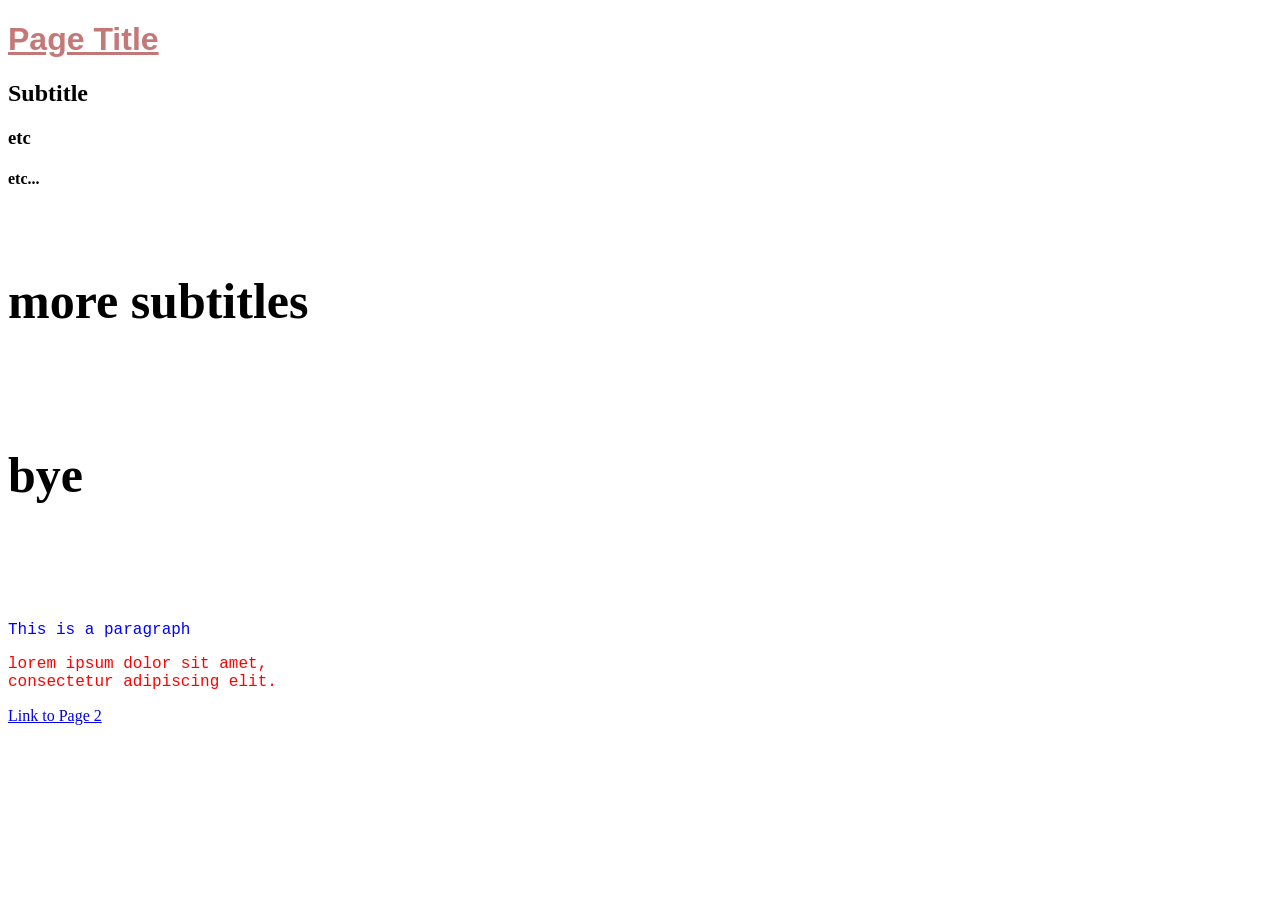
<file: index.html>
<!DOCTYPE html>
<html lang="en">
<head>
    <meta charset="UTF-8">
    <title>Class Example | Home</title>
    <link rel="stylesheet" href="styles/style.css">
    <style>
        p{
            color: blue;
        }
    </style>
</head>
<body>

    <!-- This is a comment -->
    <!-- 
        The following are heading elements, 
        of differing sizes 
    -->
    <h1 id="pageTitle" style="color:#950a0a8d;font-family:Arial, Helvetica, sans-serif;">Page Title</h1>
    <!-- 
        Attributes like the id and style can be used to alter how the element behaves.
        In this case, the id is used to create a unique element in this page which is then styled in a CSS file,
        while the style attribute is used to include inline styling to this element. 
    -->
    <h2>Subtitle</h2>
    <h3>etc</h3>
    <h4>etc...</h4>
    <h5 class="customClass">more subtitles</h5>
    <h6 class="customClass">bye</h6>
    <!-- Here the class attribute is used to apply a class which exists in our CSS file.-->

    <!-- The p element is used to create a paragraph on page.-->
    <p>This is a paragraph</p>

    <p style="color:red;">
        lorem ipsum dolor sit amet, <br> consectetur adipiscing elit.
    </p>


    <!-- The a element is used to create a link to other pages within the website -->
    <a href="2ndPage.html">Link to Page 2</a>
    
    
</body>
</html>
</file>
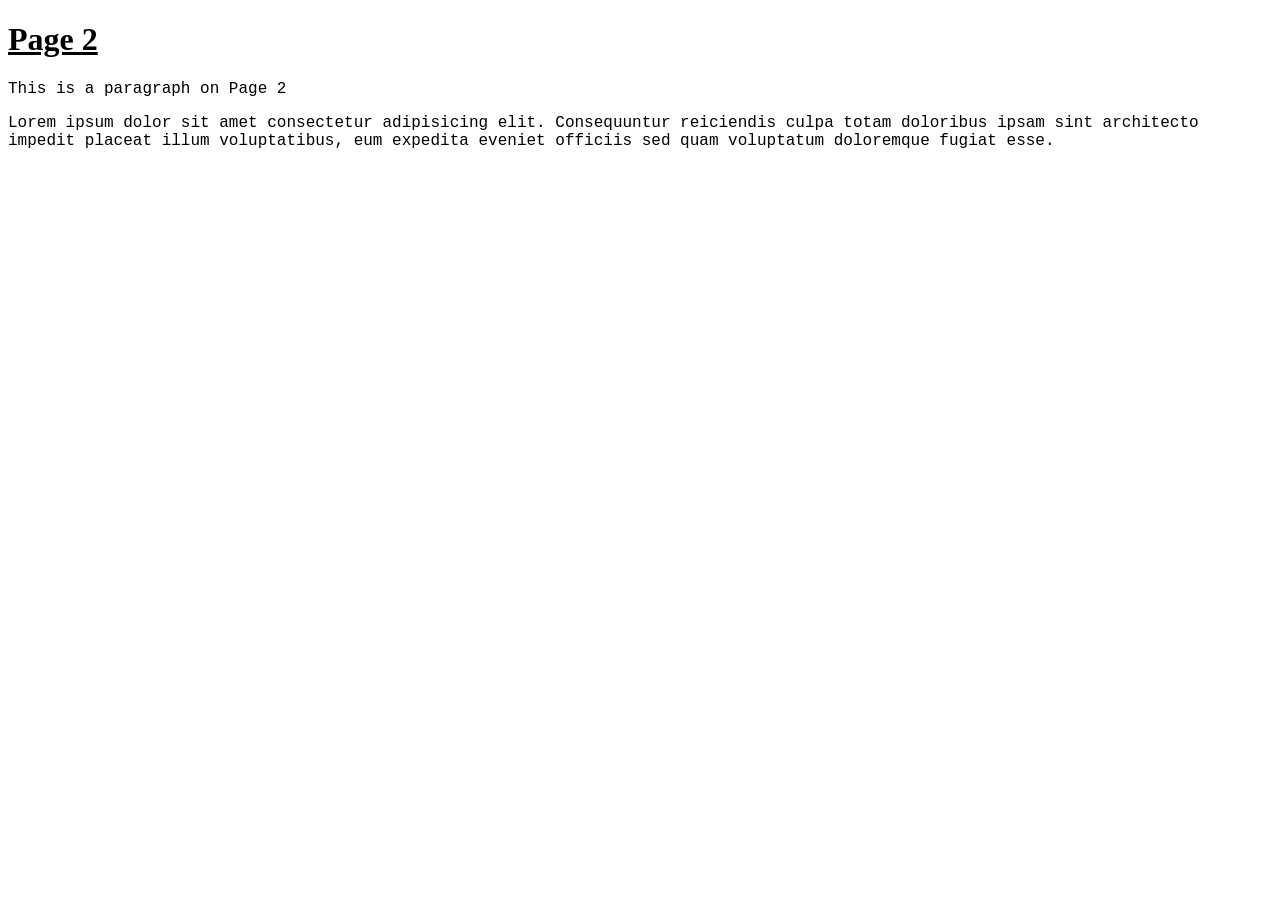
<file: 2ndPage.html>
<!DOCTYPE html>
<html lang="en">
<head>
    <meta charset="UTF-8">
    <meta name="viewport" content="width=device-width, initial-scale=1.0">
    <title>Class Example | Page 2</title>
    <!-- 
        The link element in the head is used to link to a CSS file to allow us to have a more organised project.
        HTML files should have only HTML, while CSS should be in CSS files. 
    -->
    <link rel="stylesheet" href="styles/style.css">
</head>
<body>
    <!-- An id cannot be used multiple times in the same HTML document, but can be used in different pages, allowing us to use the same styling for elements with the same id -->
    <h1 id="pageTitle">Page 2</h1>

    <p>This is a paragraph on Page 2</p>

    <p>Lorem ipsum dolor sit amet consectetur adipisicing elit. Consequuntur reiciendis culpa totam doloribus ipsam sint architecto impedit placeat illum voluptatibus, eum expedita eveniet officiis sed quam voluptatum doloremque fugiat esse.</p>
</body>
</html>
</file>
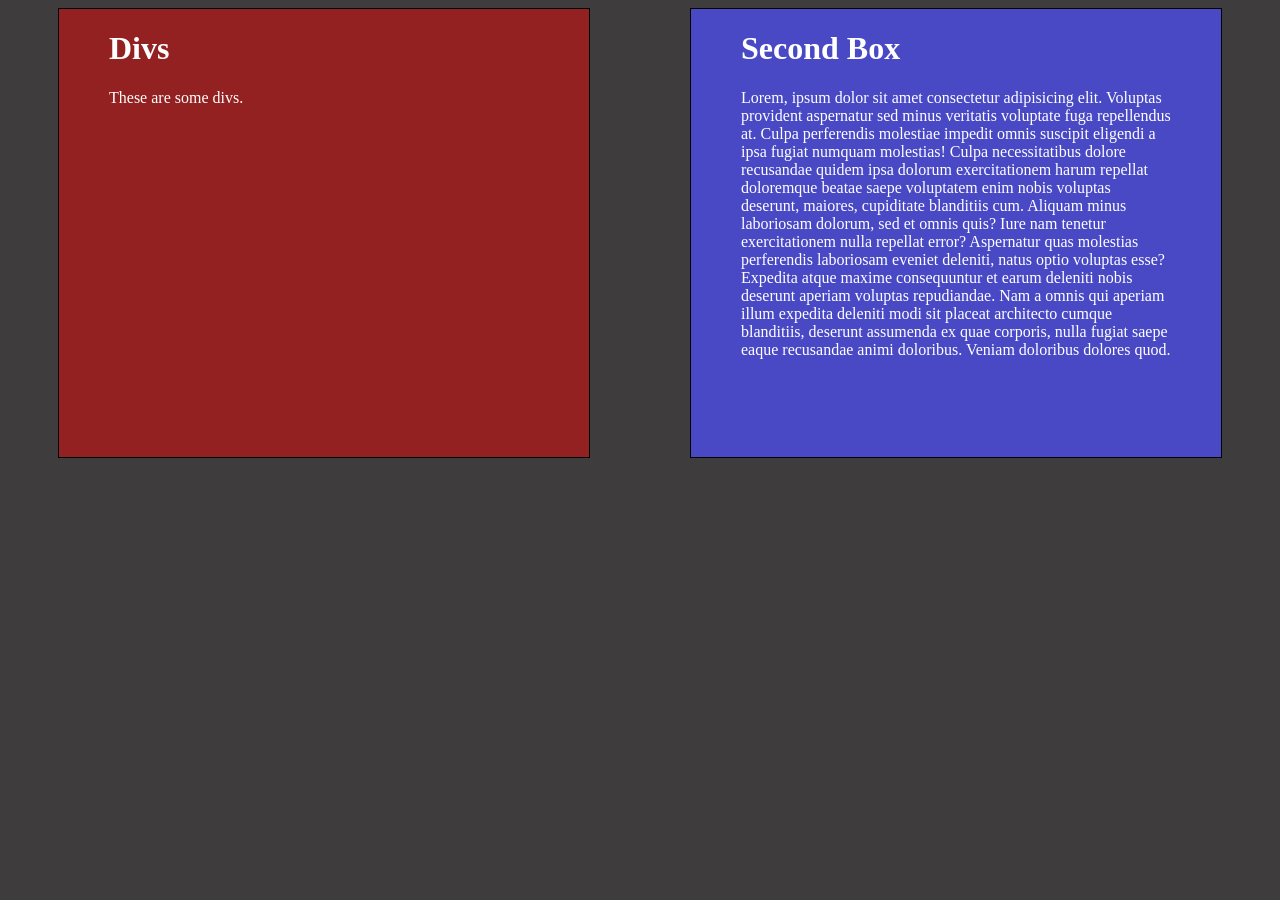
<file: divs.html>
<!DOCTYPE html>
<html lang="en">
<head>
    <meta charset="UTF-8">
    <meta name="viewport" content="width=device-width, initial-scale=1.0">
    <title>Divs | Layouts</title>
    <link rel="stylesheet" href="styles/divs.css">
</head>
<body>
    <!-- 
        Divs (or divisions) are used to group together HTML elements and apply styles or layout to them. 
        They are elements that can contain other elements, such as text, images, or other divs. 
    -->
    <div class="bigBox">
        <div class="smallBox red">
            <h1>Divs</h1>
            <p>These are some divs.</p>
        </div>

        <div class="smallBox blue">
            <h1>Second Box</h1>
            <p>Lorem, ipsum dolor sit amet consectetur adipisicing elit. Voluptas provident aspernatur sed minus veritatis voluptate fuga repellendus at. Culpa perferendis molestiae impedit omnis suscipit eligendi a ipsa fugiat numquam molestias!
            Culpa necessitatibus dolore recusandae quidem ipsa dolorum exercitationem harum repellat doloremque beatae saepe voluptatem enim nobis voluptas deserunt, maiores, cupiditate blanditiis cum. Aliquam minus laboriosam dolorum, sed et omnis quis?
            Iure nam tenetur exercitationem nulla repellat error? Aspernatur quas molestias perferendis laboriosam eveniet deleniti, natus optio voluptas esse? Expedita atque maxime consequuntur et earum deleniti nobis deserunt aperiam voluptas repudiandae.
            Nam a omnis qui aperiam illum expedita deleniti modi sit placeat architecto cumque blanditiis, deserunt assumenda ex quae corporis, nulla fugiat saepe eaque recusandae animi doloribus. Veniam doloribus dolores quod.
        </div>


    </div>

</body>
</html>
</file>
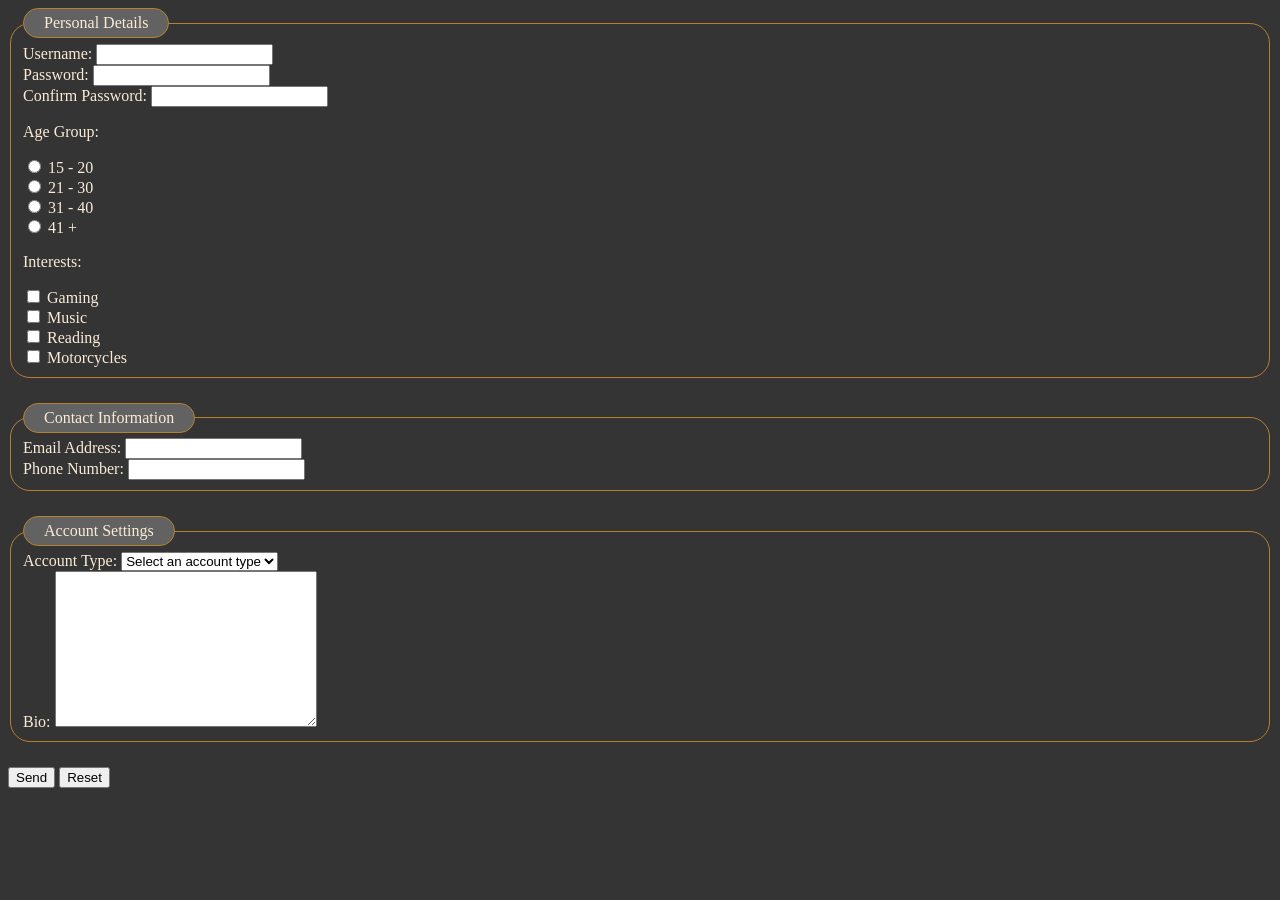
<file: forms.html>
<!DOCTYPE html>
<html lang="en">
<head>
    <meta charset="UTF-8">
    <meta name="viewport" content="width=device-width, initial-scale=1.0">
    <title>Forms</title>
    <link rel="stylesheet" href="styles/forms.css">
</head>
<body>
    
    <form action="mailto:asdf@qwerty.com" 
            method="post" 
            enctype="text/plain">
        <fieldset>
            <legend>Personal Details</legend>
            <div>
                <label for="username">Username:</label>
                <input type="text" name="username" id="username" required>
            </div>
            
            <div>
                <label for="password">Password:</label>
                <input type="password" name="password" id="password" required>
            </div>
            
            <div>
                <label for="confirm">Confirm Password:</label>
                <input type="password" name="confirm" id="confirm" required>
            </div>
            
            <div>
                <p>Age Group:</p>
                
                <input type="radio" name="age" id="age1" value="1">
                <label for="">15 - 20</label>
                <br>
                <input type="radio" name="age" id="age2" value="2">
                <label for="">21 - 30</label>
                <br>
                <input type="radio" name="age" id="age3" value="3">
                <label for="">31 - 40</label>
                <br>
                <input type="radio" name="age" id="age4" value="4">
                <label for="">41 +</label>
                
            </div>
            
            <div>
                <p>Interests:</p>
                
                <input type="checkbox" name="gaming" id="gaming">
                <label for="">Gaming</label>
                <br>
                <input type="checkbox" name="music" id="music">
                <label for="">Music</label>
                <br>
                <input type="checkbox" name="reading" id="reading">
                <label for="">Reading</label>
                <br>
                <input type="checkbox" name="motorcycles" id="motorcycles">
                <label for="">Motorcycles</label>
                <br>
                
                
                
            </div>
        </fieldset>

        <fieldset>
            <legend>Contact Information</legend>
            <div>
                <label for="email">Email Address:</label>
                <input type="email" name="email" id="email">
            </div>

            <div>
                <label for="phone">Phone Number:</label>
                <input type="tel" name="phone" id="phone">
            </div>
        </fieldset>

        <fieldset>
            <legend>Account Settings</legend>

            <div>
                <label for="accountType">Account Type:</label>
                <select name="accountType" id="accountType">
                    <option value="" disabled selected>Select an account type</option>
                    <option value="1">User</option>
                    <option value="2">Admin</option>
                </select>
            </div>

            <div>
                <label for="bio">Bio:</label>
                <textarea name="bio" id="bio"
                    cols="30" rows="10"></textarea>
            </div>

        </fieldset>
        
        <div>
            <button type="submit">Send</button>
            <button type="reset">Reset</button>
        </div>
        
    </form>
    
</body>
</html>
</file>
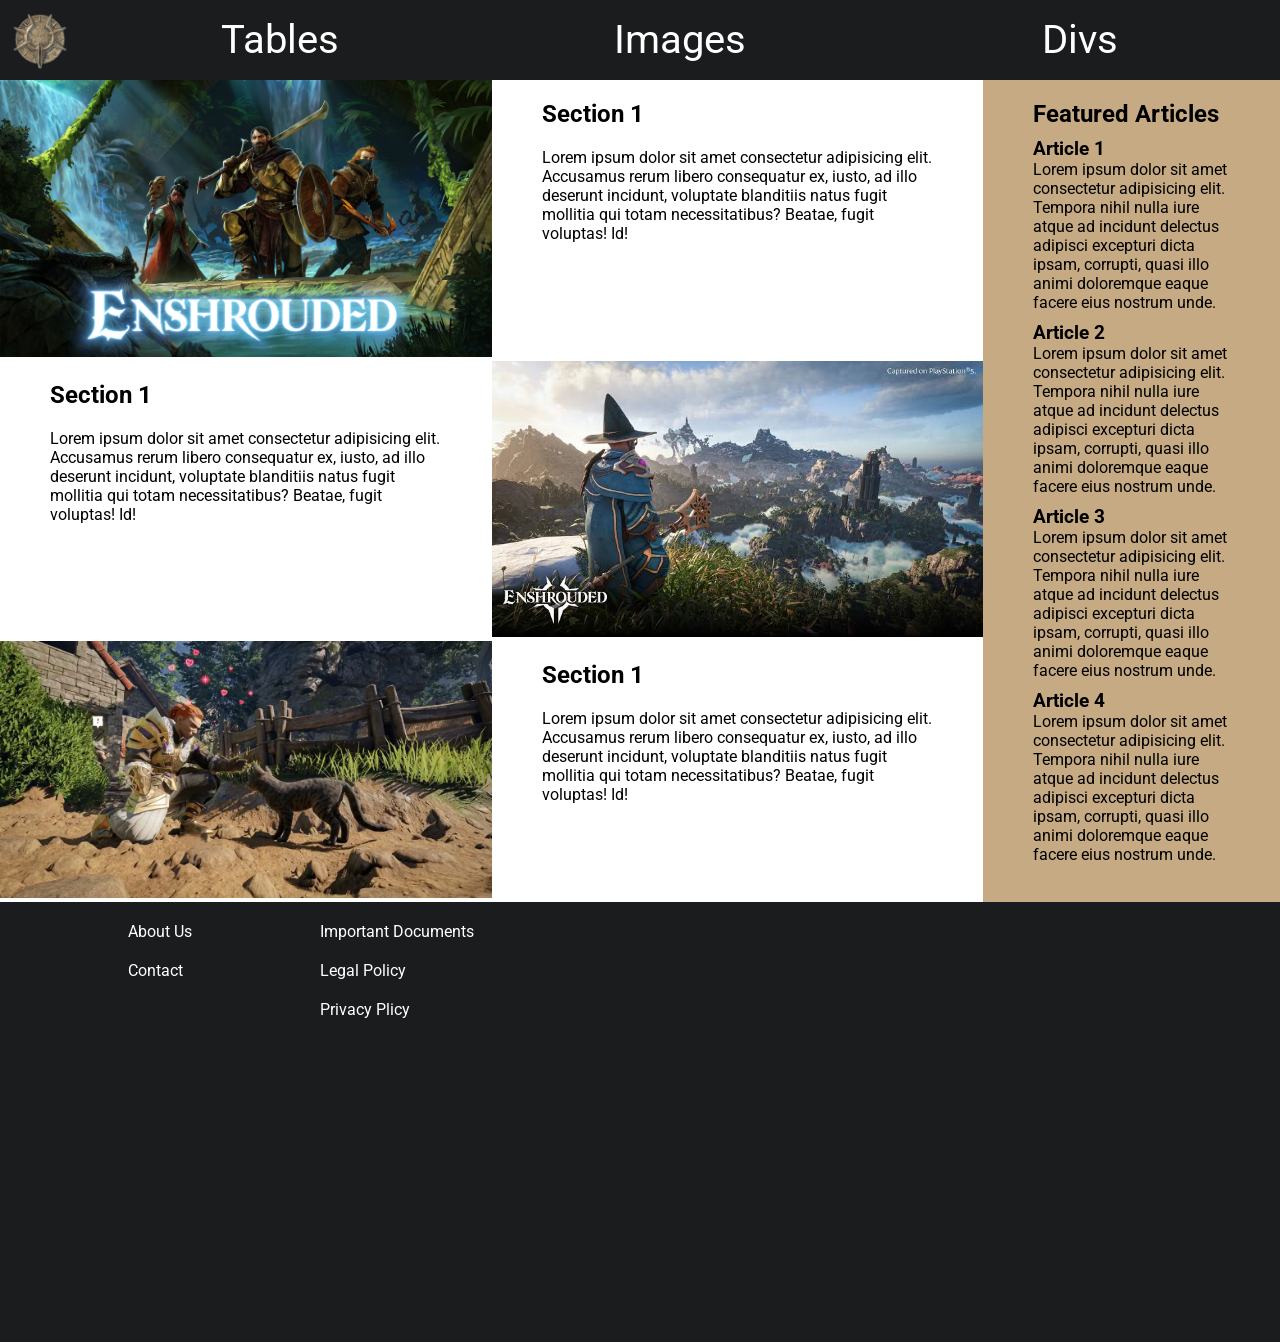
<file: layouts.html>
<!DOCTYPE html>
<html lang="en">
<head>
    <meta charset="UTF-8">
    <meta name="viewport" content="width=device-width, initial-scale=1.0">
    <title>Layouts</title>
    <link rel="stylesheet" href="styles/layouts.css">
    <link rel="preconnect" href="https://fonts.googleapis.com">
    <link rel="preconnect" href="https://fonts.gstatic.com" crossorigin>
    <link href="https://fonts.googleapis.com/css2?family=Roboto:ital,wght@0,100..900;1,100..900&display=swap" rel="stylesheet">
</head>
<body>
    <header>
        <nav>
            <a href="index.html">
                <div id="logo">
                    <img 
                        src="Assets/Images/logo.webp" 
                        alt="Logo of Enshrouded">
                </div>
            </a>
            <ul>
                <li>
                    <a href="tables.html">Tables</a>
                </li>
                <li>
                    <a href="images.html">Images</a>
                </li>
                <li>
                    <a href="divs.html">Divs</a>
                </li>
            </ul>
        </nav>
    </header>

    <div class="mainDiv">
        <main>
            <section>
                <div class="img">
                    <img 
                        src="Assets/Images/1.webp" 
                        alt="Main Wallpaper of Enshrouded">
                </div>
                <div>
                    <h2>Section 1</h2>
                    <p>
                        Lorem ipsum dolor sit amet consectetur adipisicing elit. Accusamus rerum libero consequatur ex, iusto, ad illo deserunt incidunt, voluptate blanditiis natus fugit mollitia qui totam necessitatibus? Beatae, fugit voluptas! Id!
                    </p>
                </div>
            </section>
            <section>
                <div>
                    <h2>Section 1</h2>
                    <p>
                        Lorem ipsum dolor sit amet consectetur adipisicing elit. Accusamus rerum libero consequatur ex, iusto, ad illo deserunt incidunt, voluptate blanditiis natus fugit mollitia qui totam necessitatibus? Beatae, fugit voluptas! Id!
                    </p>
                </div>
                <div class="img">
                    <img 
                        src="Assets/Images/2.jpg" 
                        alt="Main Wallpaper of Enshrouded">
                </div>
            </section>
            <section>
                <div class="img">
                    <img 
                        src="Assets/Images/3.webp" 
                        alt="Main Wallpaper of Enshrouded">
                </div>
                <div>
                    <h2>Section 1</h2>
                    <p>
                        Lorem ipsum dolor sit amet consectetur adipisicing elit. Accusamus rerum libero consequatur ex, iusto, ad illo deserunt incidunt, voluptate blanditiis natus fugit mollitia qui totam necessitatibus? Beatae, fugit voluptas! Id!
                    </p>
                </div>
            </section>
        </main>
        <aside>
            <section>
                <h2>Featured Articles</h2>
                <ul>
                    <li>
                        <a href="">
                            <h3>Article 1</h3>
                        </a>
                        <p>
                            Lorem ipsum dolor sit amet consectetur adipisicing elit. Tempora nihil nulla iure atque ad incidunt delectus adipisci excepturi dicta ipsam, corrupti, quasi illo animi doloremque eaque facere eius nostrum unde.
                        </p>
                    </li>
                    <li>
                        <a href="">
                            <h3>Article 2</h3>
                        </a>
                        <p>
                            Lorem ipsum dolor sit amet consectetur adipisicing elit. Tempora nihil nulla iure atque ad incidunt delectus adipisci excepturi dicta ipsam, corrupti, quasi illo animi doloremque eaque facere eius nostrum unde.
                        </p>
                    </li>
                    <li>
                        <a href="">
                            <h3>Article 3</h3>
                        </a>
                        <p>
                            Lorem ipsum dolor sit amet consectetur adipisicing elit. Tempora nihil nulla iure atque ad incidunt delectus adipisci excepturi dicta ipsam, corrupti, quasi illo animi doloremque eaque facere eius nostrum unde.
                        </p>
                    </li>
                    <li>
                        <a href="">
                            <h3>Article 4</h3>
                        </a>
                        <p>
                            Lorem ipsum dolor sit amet consectetur adipisicing elit. Tempora nihil nulla iure atque ad incidunt delectus adipisci excepturi dicta ipsam, corrupti, quasi illo animi doloremque eaque facere eius nostrum unde.
                        </p>
                    </li>
                </ul>
            </section>
        </aside>
    </div>

    <footer>
        <div>
            <ul>
                <li>
                    <a href="">About Us</a>
                </li>
                <li>
                    <a href="">Contact</a>
                </li>
            </ul>
        </div>
        <div>
            <ul>
                <li><a href="">Important Documents</a></li>
                <li><a href="">Legal Policy</a></li>
                <li><a href="">Privacy Plicy</a></li>
            </ul>
        </div>
        <div class="mapDiv">
            <!-- https://embed-googlemap.com/ -->
            <div class="mapouter"><div class="gmap_canvas"><iframe class="gmap_iframe" frameborder="0" scrolling="no" marginheight="0" marginwidth="0" src="https://maps.google.com/maps?width=600&amp;height=400&amp;hl=en&amp;q=MCAST Institute for the Creative Arts &amp;t=p&amp;z=14&amp;ie=UTF8&amp;iwloc=B&amp;output=embed"></iframe><a href="https://embed-googlemap.com">embed google map</a></div><style>.mapouter{position:relative;text-align:right;width:600px;height:400px;}.gmap_canvas {overflow:hidden;background:none!important;width:600px;height:400px;}.gmap_iframe {width:600px!important;height:400px!important;}</style></div>
        </div>
    </footer>


</body>
</html>
</file>
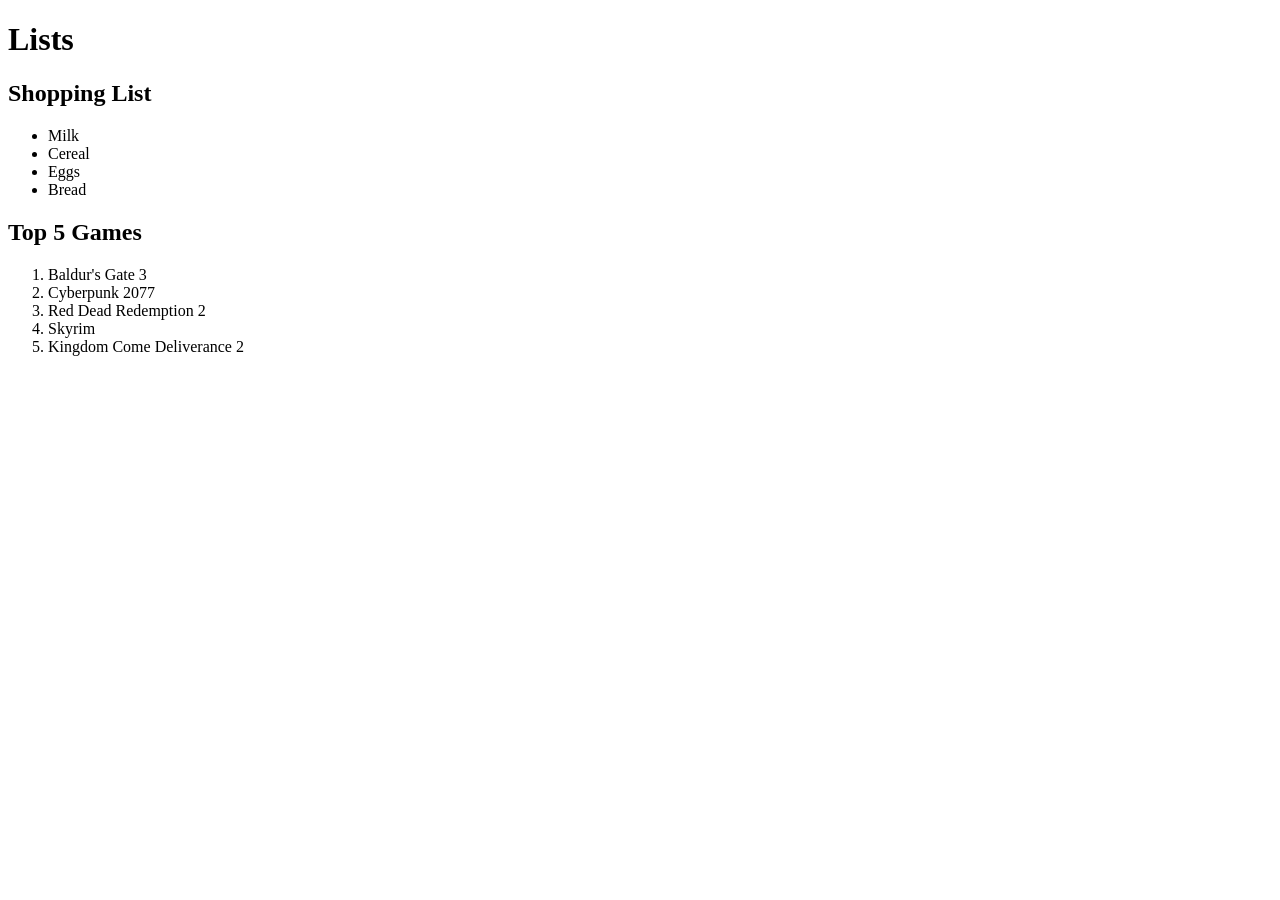
<file: lists.html>
<!DOCTYPE html>
<html lang="en">
<head>
    <meta charset="UTF-8">
    <meta name="viewport" content="width=device-width, initial-scale=1.0">
    <title>Lists</title>
</head>
<body>
    <h1>Lists</h1>

    <!-- 
        UL = Unordered List (bulleted list)
        OL = Ordered List (numbered list)
        LI = List Item

        Lists are built using LIs for each line within the list
    -->

    <h2>Shopping List</h2>
    <ul>
        <li>Milk</li>
        <li>Cereal</li>
        <li>Eggs</li>
        <li>Bread</li>
    </ul>

    <h2>Top 5 Games</h2>
    <ol>
        <li>Baldur's Gate 3</li>
        <li>Cyberpunk 2077</li>
        <li>Red Dead Redemption 2</li>
        <li>Skyrim</li>
        <li>Kingdom Come Deliverance 2</li>
    </ol>

</body>
</html>
</file>
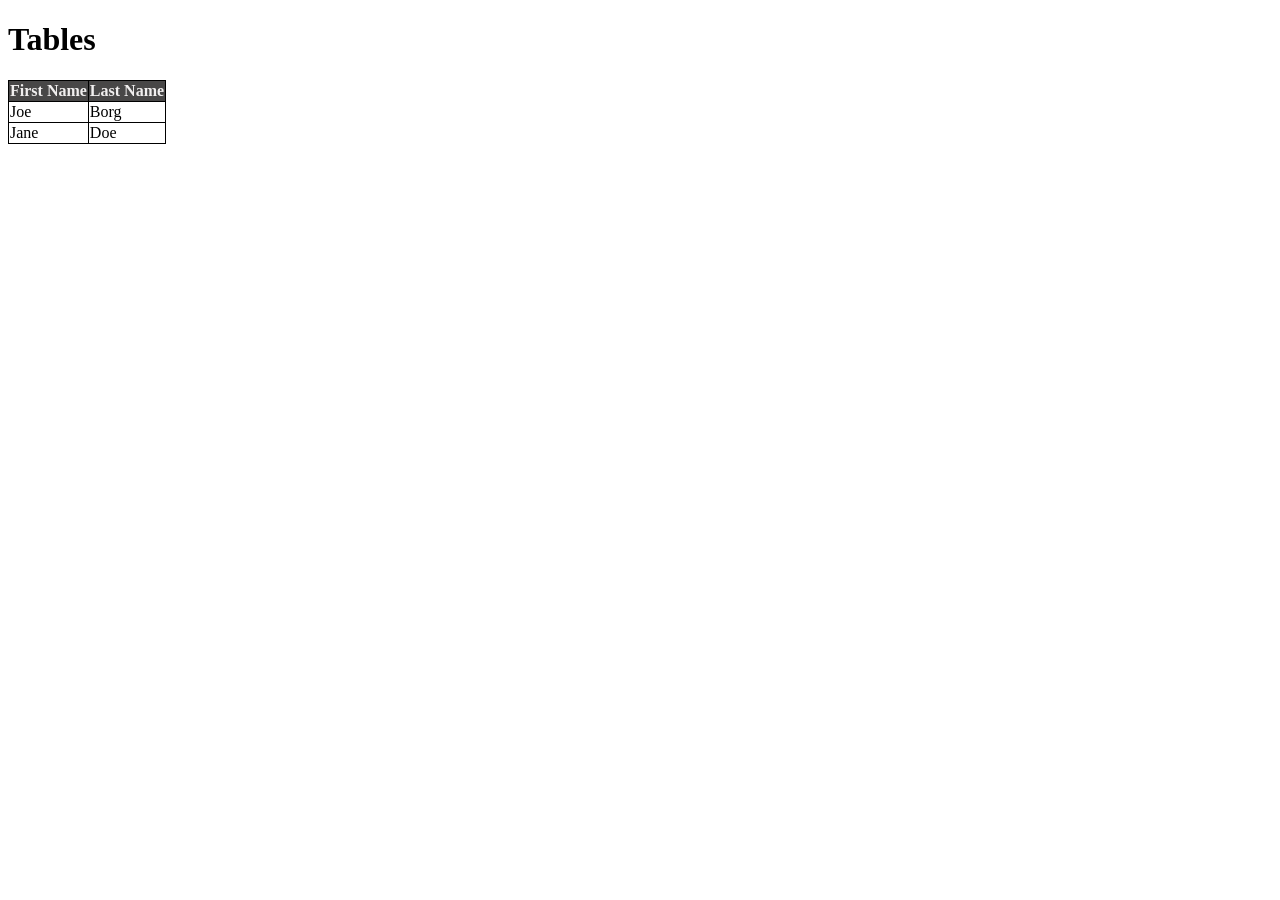
<file: tables.html>
<!DOCTYPE html>
<html lang="en">
<head>
    <meta charset="UTF-8">
    <meta name="viewport" content="width=device-width, initial-scale=1.0">
    <title>Tables</title>
    <link rel="stylesheet" href="styles/tables.css">
</head>
<body>
    <h1>Tables</h1>

    <!-- 
        Tables are used to create grids.
        
        TABLE = the containing box
        TR = Table row
        TD = Table data (cell)
    -->
    <table>
        <tr>
            <th>
                First Name
            </th>
            <th>
                Last Name
            </th>
        </tr>
        <tr>
            <td>
                Joe
            </td>
            <td>
                Borg
            </td>
        </tr>
        <tr>
            <td>
                Jane
            </td>
            <td>
                Doe
            </td>
        </tr>
    </table>
</body>
</html>
</file>
<file: styles/style.css>
/* 
    Generic CSS selectors can be created to target a particular type of element.
    In this case, all paragraphs in pages that are linked to this CSS file will be affected.
*/
p{
    /* 
        Some properties have more than one value.
        In this case, font-family has fallback values, in case the main selected font is not available for the user.
    */
    font-family:'Courier New', Courier, monospace
}

/*
    The following selector targets any element with the pageTitle id. 
    We build the selector starting with #
*/
#pageTitle{
    /* 
        All properties will follow this structure:   property: value;
    */
    text-decoration: underline;
}

/* 
    Classes are custom rules with a custom name that are then applied wherever we want. 
    They are not applied automatically like generic selectors or using an element's id.
    Classes start with a . 
*/
.customClass{
    font-size: 50px;
    font-weight: bold;
}
</file>
<file: styles/divs.css>
/* 
    The body selector styles the entire page
*/
body{
    background-color: #3e3c3c;
    color:white;
}

/* 
    The div selector styles all div elements.
    We removed styling from the div selector and added it to the .bigBox and .smallBox selectors.
*/
div {
}

/*
    This class is used for the outer box in the example
*/
.bigBox{
    display: flex;
    height:50vh;
    justify-content: space-around;
}

/*
    This class is used for the inner boxes in the example
*/
.smallBox{
    flex-basis: 0;
    flex-grow:1;
    margin-left:50px;
    margin-right:50px;
    padding-left:50px;
    padding-right:50px;
    border:1px solid black;
}

/*
    This class is used to set a red background for divs with the class "smallBox" and "red"
*/
.smallBox.red{
    background-color: #932121;
}

/*
    This class is used to set a blue background for divs with the class "blue" inside an element with the class "bigBox"
*/
.bigBox .blue{
    background-color: #4949c5;
}
</file>
<file: styles/forms.css>
body{
    background-color: #343434;
}

fieldset{
    color:#faebd7;
    background-color: #343434;
    border: 1px solid #b78032;
    border-radius: 20px;
    margin-bottom:25px;
}

legend{
    color:#faebd7;
    background-color: #626262;
    border: 1px solid #b78032;
    border-radius: 20px;
    padding-left: 20px;
    padding-right: 20px;
    padding-top:5px;
    padding-bottom:5px;

}
</file>
<file: styles/layouts.css>
/* GLOBAL STYLES */
*{
    margin:0;
    padding:0;
    box-sizing: border-box;
}

body{
    font-family: 'Roboto', 'Arial', sans-serif;
}
/* END GLOBAL STYLES */


/* HEADER STYLES */
nav{
    display: flex;
    background-color: #1b1c1d;
    height: 80px;
}

nav ul{
    display: flex;
    list-style: none;
    flex-grow:1;
}

nav ul li{
    height: 100%;
    width: 100%;
}

nav ul li a{
    color:#fff;
    text-decoration: none;
    font-size: 40px;
    display: inline-block;
    width: 100%;
    line-height: 80px;
    text-align: center;
}

nav ul li a:hover{
    background-color: #c5aa84;
    color:#272828;
}

#logo{
    height: 100%;
    padding:10px;
}

#logo img{
    height: 100%;
}
/* END HEADER STYLES */


/* MAIN STYLES */
main section{
    display: flex;
    width:100%;
    max-height:500px;
    overflow:hidden;
}

main section div{
    flex:1;
}

.img img{
    width:100%;
}

main section p, 
main section h2{
    padding: 20px 50px 0px;
}

.mainDiv{
    display: flex;
}

.mainDiv main{
    flex:5;
}

.mainDiv aside{
    flex:1;
    background-color:#c5aa84;
    padding: 20px 50px;
}

.mainDiv aside ul{
    list-style: none;
}

.mainDiv aside ul li{
    margin-top:10px;
}

.mainDiv aside ul li a{
    text-decoration: none;
    color:#000;
}

/* END MAIN STYLES*/


/* FOOTER STYLES */
footer{
    display: flex;
    background-color: #1b1c1d;
    padding: 0 10%;
}

footer ul{
    list-style: none;
}

footer ul li{
    margin-top:20px;
}

footer ul li a {
    color:#fff;
    text-decoration: none;
}

footer ul li a:hover{
    color:#c5aa84;
}

footer div{
    flex:1;
}

footer .mapDiv{
    padding:20px;
}


/* END FOOTER STYLES */
</file>
<file: styles/tables.css>
table{
    /* Collapse borders into a single one when they touch */
    border-collapse: collapse;
}

td, th{
    border: 1px solid #000;
}

th{
    background-color: #484747;
    color: #f1efef;
}
</file>
